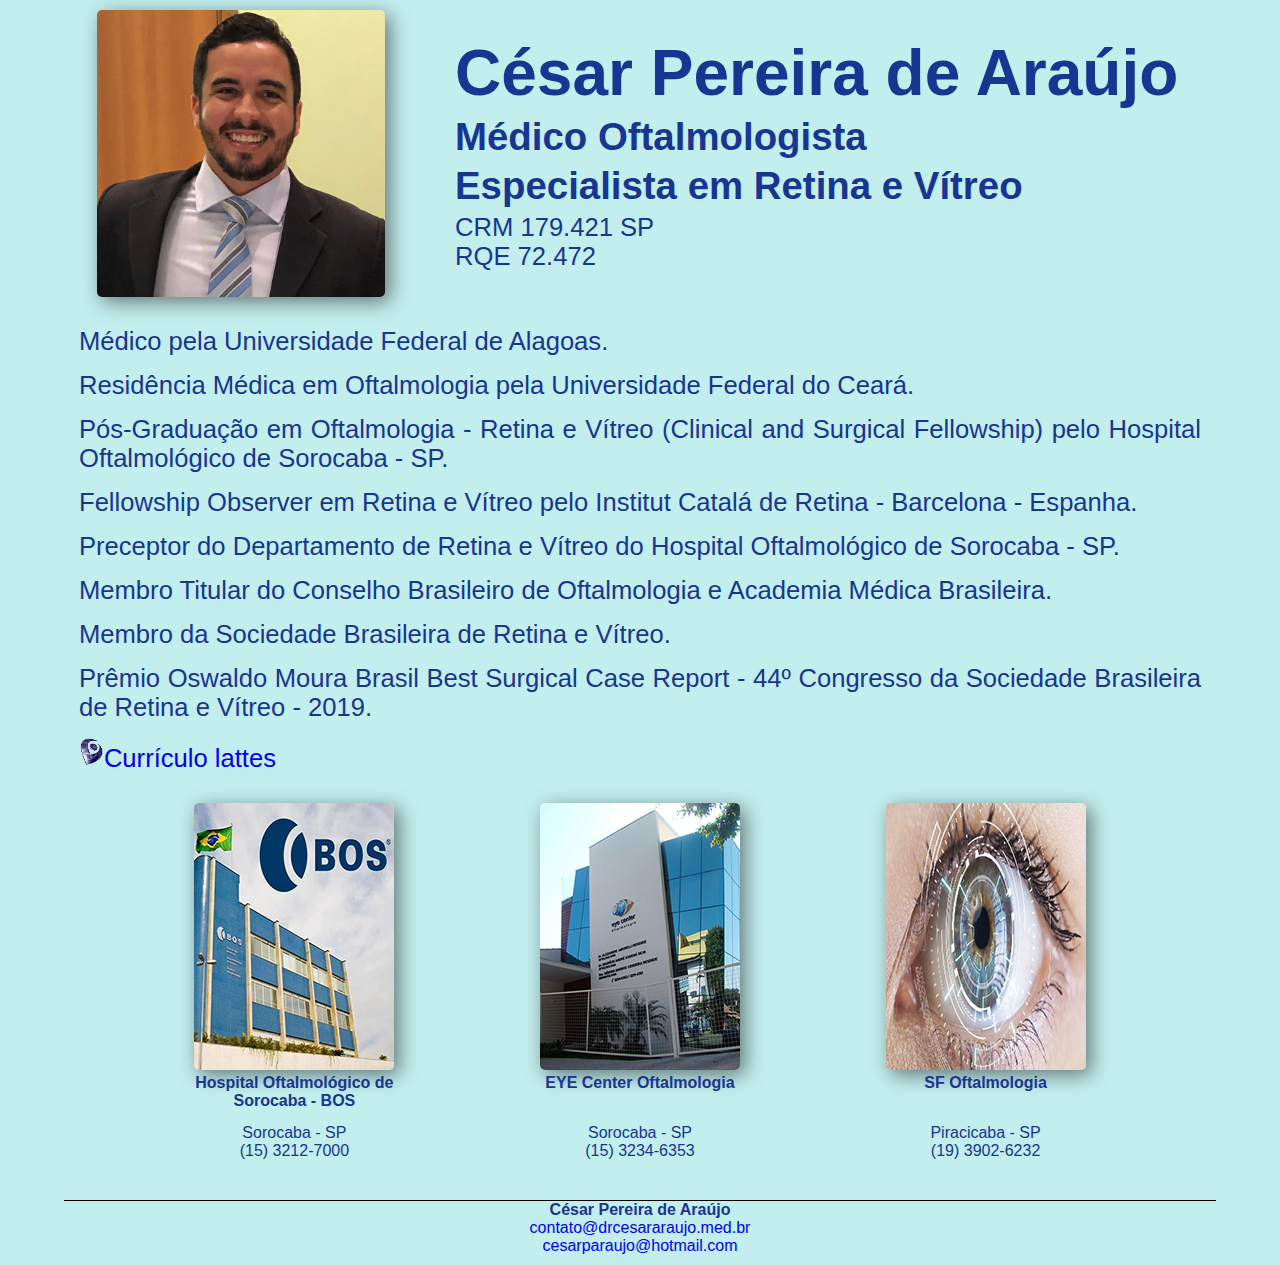
<file: index.html>
<!doctype html>
<html class='no-js' lang='pt-br'>

<head>
    <meta charset='utf-8'>
    <title>César Araújo | Retina e Vítreo</title> <!-- Titulo da pagina -->
    <meta name='author' content='Celso Pereira de Araujo'> <!-- Autor da pagina -->

    <meta name="google-site-verification" content="AuHUk9ru7FjULChKBq23elHNLEQyz4HVmhnx4b6P8Jc"/>
    <meta name="google-site-verification" content="Ot5UZltIh9ivSal0pCt8CUC_UHgxNVzFOAH2AViH1B4"/>

    <meta name='description' content='Um breve resumo profissional de Dr. César Pereira de Araújo, Oftalmologista especialista em Retina e Vítreo. Atuação em Sorocaba e Piracicaba.'> <!-- Descricao do conteudo da pagina -->
    <meta name='keywords' content='oftalmologia, retina, vitreo, medico, medicina, visao, sorocaba, são paulo'> <!-- keywords para sites de busca -->
    <meta name='viewport' content='width=device-width, initial-scale=1'>
    <meta name='theme-color' content='#ADD8E6'>

    <link rel="shortcut icon" type="image/x-icon" href="./image/favicon.ico">

    <link rel='stylesheet' href='css/main.css'>
</head>

<body>
    <header>
        <img class="cab-imagem" src="image/fotocesar.jpeg" alt="">
        <div class="cab-text">
            <h1>César Pereira de Araújo</h1>
            <h2>Médico Oftalmologista</h2>
            <h2>Especialista em Retina e Vítreo</h2>
            <p>CRM 179.421 SP<br>
                RQE 72.472
            </p>
        </div>
    </header>
    <section class="texto-curriculo">
        <ul>
            <li>Médico pela Universidade Federal de Alagoas.</li>
            <li>Residência Médica em Oftalmologia pela Universidade Federal do Ceará.</li>
            <li>Pós-Graduação em Oftalmologia - Retina e Vítreo (Clinical and Surgical Fellowship) pelo Hospital Oftalmológico de Sorocaba - SP.</li>
            <li>Fellowship Observer em Retina e Vítreo pelo Institut Catalá de Retina - Barcelona - Espanha.</li>
            <li>Preceptor do Departamento de Retina e Vítreo do Hospital Oftalmológico de Sorocaba - SP.</li>
            <li>Membro Titular do Conselho Brasileiro de Oftalmologia e Academia Médica Brasileira.</li>
            <li>Membro da Sociedade Brasileira de Retina e Vítreo.</li>
            <li>Prêmio Oswaldo Moura Brasil Best Surgical Case Report - 44º Congresso da Sociedade Brasileira de Retina e Vítreo - 2019.</li>
            <li class="lattes"><a href="http://lattes.cnpq.br/1815185382812685" target="_black"><img src="image/lattes.png" alt="">Currículo lattes</a></li>
        </ul>
        
    </section>
    <section>
        <div class="local-trabalho">
            <figure class="cartao">
                <img src="./image/bos.jpg" alt="">
                <figcaption>
                    <h4>Hospital Oftalmológico de Sorocaba - BOS</h4>
                    <p>Sorocaba - SP</p>
                    <p>(15) 3212-7000</p>
                </figcaption>
                
            </figure>
            <figure class="cartao">
                <img src="./image/eye.jpg" alt="mergulhador com tubarão">
                <figcaption>
                    <h4>EYE Center Oftalmologia</h4>
                    <p>Sorocaba - SP</p>
                    <p>(15) 3234-6353</p>
                </figcaption>
            </figure>
            <figure class="cartao">
                <img src="./image/sf.jpg" alt="grupo de mergulhadores">
                <figcaption>
                    <h4>SF Oftalmologia</h4>
                    <p>Piracicaba - SP</p>
                    <p>(19) 3902-6232</p>
                </figcaption>
            </figure>
        </div>
    </section>
    <section></section>
    <footer>
        <p>César Pereira de Araújo</p>
        <a href="mailto:contato@drcesararaujo.med.br">contato@drcesararaujo.med.br</a><br>
        <a href="mailto:cesarparaujo@hotmail.com">cesarparaujo@hotmail.com</a>
    </footer>

</body>
</html>
</file>
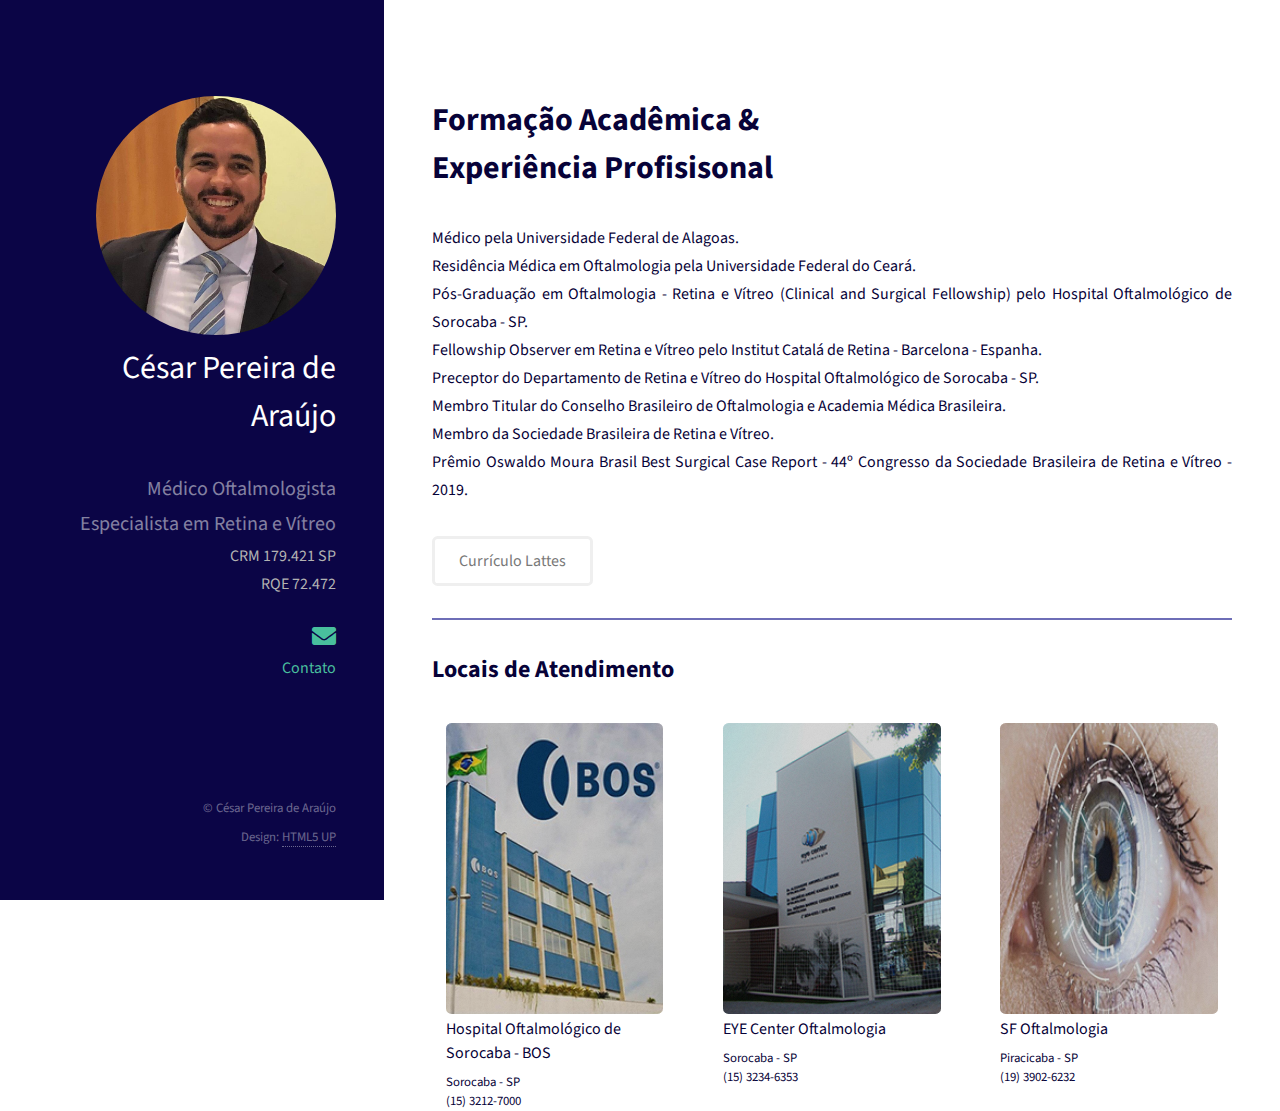
<file: html5up-strata/index.html>
<!DOCTYPE HTML>
<!--
	Strata by HTML5 UP
	html5up.net | @ajlkn
	Free for personal and commercial use under the CCA 3.0 license (html5up.net/license)
-->
<html>
	<head>
		<meta charset='utf-8'>
		<title>César Araújo | Retina e Vítreo</title> <!-- Titulo da pagina -->
		<meta name='author' content='Celso Pereira de Araujo'> <!-- Autor da pagina -->
	
		<meta name="google-site-verification" content="AuHUk9ru7FjULChKBq23elHNLEQyz4HVmhnx4b6P8Jc"/>
		<meta name="google-site-verification" content="Ot5UZltIh9ivSal0pCt8CUC_UHgxNVzFOAH2AViH1B4"/>
	
		<meta name='description' content='Um breve resumo profissional de Dr. César Pereira de Araújo, Oftalmologista especialista em Retina e Vítreo. Atuação em Sorocaba e Piracicaba.'> <!-- Descricao do conteudo da pagina -->
		<meta name='keywords' content='oftalmologia, retina, vitreo, medico, medicina, visao, sorocaba, são paulo'> <!-- keywords para sites de busca -->
		<meta name="viewport" content="width=device-width, initial-scale=1, user-scalable=no" />
		<meta name='theme-color' content='#ADD8E6'>
	
		<link rel="shortcut icon" type="image/x-icon" href="./image/favicon.ico">
	
		<link rel="stylesheet" href="assets/css/main.css" />
	</head>
	<body class="is-preload">

		<!-- Header -->
			<header id="header">
				<div class="inner">
					<a class="image avatar work-item"><img src="images/fotocesar.jpeg" alt="" /></a>
					<h2>César Pereira de Araújo</h2>
					<h1>Médico Oftalmologista</h1>
					<h1>Especialista em Retina e Vítreo</h1>
					<p>CRM 179.421 SP<br>
						RQE 72.472
					</p>
					<ul class="icons">
							<li><a href="mailto:contato@drcesararaujo.med.br" class="icon solid fa-envelope"><span class="label"><br>Contato</span></a></li>
						</ul>
				</br>
			</header>

		<!-- Main -->
			<div id="main">
				<!-- One -->
					<section id="one">
						<header class="major">
								<h2>Formação Acadêmica &</br>
								Experiência Profisisonal</h2>
						</header>
						<p>Médico pela Universidade Federal de Alagoas.</br>
								Residência Médica em Oftalmologia pela Universidade Federal do Ceará.</br>
								 Pós-Graduação em Oftalmologia - Retina e Vítreo (Clinical and Surgical Fellowship) pelo Hospital Oftalmológico de Sorocaba - SP.</br>
								 Fellowship Observer em Retina e Vítreo pelo Institut Catalá de Retina - Barcelona - Espanha.</br>
								 Preceptor do Departamento de Retina e Vítreo do Hospital Oftalmológico de Sorocaba - SP.</br>
								 Membro Titular do Conselho Brasileiro de Oftalmologia e Academia Médica Brasileira.</br>
								 Membro da Sociedade Brasileira de Retina e Vítreo.</br>
								 Prêmio Oswaldo Moura Brasil Best Surgical Case Report - 44º Congresso da Sociedade Brasileira de Retina e Vítreo - 2019.</p>
						<ul class="actions">
							<li><a href="http://lattes.cnpq.br/1815185382812685" target="_blank" class="button">Currículo Lattes</a></li>
						</ul>
					</section>

				<!-- Two -->
					<section id="two">
						<h2>Locais de Atendimento</h2>
						<div class="row">
							<article class="col-3 col-12-xsmall work-item">
								<a href="images/bos.jpg" class="image fit thumb"><img src="images/bos.jpg" alt="" /></a>
								<h3>Hospital Oftalmológico de Sorocaba - BOS</h3>
								<p>Sorocaba - SP</p>
                    			<p>(15) 3212-7000</p>
							</article>
							<article class="col-3 col-12-xsmall work-item">
								<a href="images/eye.jpg" class="image fit thumb"><img src="images/eye.jpg" alt="" /></a>
								<h3>EYE Center Oftalmologia</h3>
								<p>Sorocaba - SP</p>
								<p>(15) 3234-6353</p>
							</article>
							<article class="col-3 col-12-xsmall work-item">
								<a href="images/sf.jpg" class="image fit thumb"><img src="images/sf.jpg" alt="" /></a>
								<h3>SF Oftalmologia</h3>
								<p>Piracicaba - SP</p>
								<p>(19) 3902-6232</p>
							</article>
							
						</div>
					</section>


				
		<!-- Footer -->
			<footer id="footer">
				<div class="inner">
					<!-- <ul class="icons">
						<li><a href="mailto:contato@drcesararaujo.med.br" class="icon solid fa-envelope"><span class="label">Email</span></a></li>
					</ul> -->
					<ul class="copyright">
						<li>&copy; César Pereira de Araújo</li><li>Design: <a href="http://html5up.net">HTML5 UP</a></li>
					</ul>
				</div>
			</footer>

		<!-- Scripts -->
			<script src="assets/js/jquery.min.js"></script>
			<script src="assets/js/jquery.poptrox.min.js"></script>
			<script src="assets/js/browser.min.js"></script>
			<script src="assets/js/breakpoints.min.js"></script>
			<script src="assets/js/util.js"></script>
			<script src="assets/js/main.js"></script>

	</body>
</html>
</file>
<file: css/main.css>
@charset "utf-8";

*{
    margin: 0px;
    padding: 0px;
}

body{
    background-color: rgba(179, 233, 233, 0.788);
    color: rgb(23, 53, 145);
    width: 90%;
    padding: 10px;
    font-family: 'Segoe UI', Tahoma, Geneva, Verdana, sans-serif;
    margin: auto
}

header{
    align-content: center;
    display: flex;
    width: auto;
    margin: auto;
    flex-wrap: wrap;
}

h1{
    font-size: 5vw;
    margin: 5px;
}

h2{
    font-size: 3vw;
    margin: 5px;
}

h3{
    font-size: 2.6vw;
    margin: 5px;
}

header p{
    font-size: 2vw;
    margin: 5px;
}


ul li{
    text-align: justify;
    font-size: 2vw;
    margin: 15px;
    list-style: none;
}


footer{
    margin-top: 30px;
    border-top: 1px black solid;
    text-align: center; 
}

footer p{
    font-weight: 700;
}

.cab-text{
    margin: auto;
    width: auto;
    min-width: 200px;
}

.cab-imagem{
    margin: auto;
    min-width: 150px;
    max-width: 300px;
    max-width: 25%;
    border-radius: 5px;
    box-shadow: 5px 5px 20px rgba(0, 0, 0, 0.5);
}

.texto-curriculo{
    margin: 30px auto;
}


.local-trabalho{
    width: 90%;
    margin: auto;
    display: flex;
    flex-wrap: wrap;
}

.cartao{
    margin: auto;
    margin-bottom: 10px;
    text-align: center;
    width: 300px;
    max-width: 200px;
}

.cartao h4{
    width: 200px;
    height: 50px;
    margin: auto;
}

.cartao img{
    height: 100%;
    border-radius: 5px;
    box-shadow: 5px 5px 20px rgba(0, 0, 0, 0.5);
}

.lattes img{
    height: 30px;
}

a:link{
    text-decoration: none;
}
a:visited{
    color: unset;
}
a:hover{
    text-decoration: underline;
}




@media screen and (max-width: 800px) {
    .cab-imagem{
        min-width: 200px;
    }

    h1{
        font-size: 2rem;
     
    }
    
    h2{
        font-size: 1.4rem;
     
    }
    
    h3{
        font-size: 1.4rem;
     
    }
    
    header p{
        font-size: 1rem;
     
    }
    
    
    ul li{
        font-size: 1rem;
    }

    .cartao img{
        height: 60vh;
    }
}


@media screen and (max-width: 400px) {
    .cab-imagem{
        min-width: 170px;
    }

    h1{
        font-size: 1.5rem;
     
    }
    
    h2{
        font-size: 1.1rem;
     
    }
    
    h3{
        font-size: 1.1rem;
     
    }
    
    header p{
        font-size: 0.8rem;
     
    }
    
    
    ul li{
        font-size: 0.8rem;
    }

    .cartao img{
        height: 40vh;
    }
}
</file>
<file: html5up-strata/assets/css/main.css>
@import url("fontawesome-all.min.css");
@import url("https://fonts.googleapis.com/css?family=Source+Sans+Pro:400,400italic");

/*
	Strata by HTML5 UP
	html5up.net | @ajlkn
	Free for personal and commercial use under the CCA 3.0 license (html5up.net/license)
*/

html, body, div, span, applet, object,
iframe, h1, h2, h3, h4, h5, h6, p, blockquote,
pre, a, abbr, acronym, address, big, cite,
code, del, dfn, em, img, ins, kbd, q, s, samp,
small, strike, strong, sub, sup, tt, var, b,
u, i, center, dl, dt, dd, ol, ul, li, fieldset,
form, label, legend, table, caption, tbody,
tfoot, thead, tr, th, td, article, aside,
canvas, details, embed, figure, figcaption,
footer, header, hgroup, menu, nav, output, ruby,
section, summary, time, mark, audio, video {
	margin: 0;
	padding: 0;
	border: 0;
	font-size: 100%;
	font: inherit;
	vertical-align: baseline;}

article, aside, details, figcaption, figure,
footer, header, hgroup, menu, nav, section {
	display: block;}

body {
	line-height: 1;
}

ol, ul {
	list-style: none;
}

blockquote, q {
	quotes: none;
}

	blockquote:before, blockquote:after, q:before, q:after {
		content: '';
		content: none;
	}

table {
	border-collapse: collapse;
	border-spacing: 0;
}

body {
	-webkit-text-size-adjust: none;
}

mark {
	background-color: transparent;
	color: inherit;
}

input::-moz-focus-inner {
	border: 0;
	padding: 0;
}

input, select, textarea {
	-moz-appearance: none;
	-webkit-appearance: none;
	-ms-appearance: none;
	appearance: none;
}

/* Basic */

	html {
		box-sizing: border-box;
	}

	*, *:before, *:after {
		box-sizing: inherit;
	}

	body {
		background: #fff;
	}

		body.is-preload *, body.is-preload *:before, body.is-preload *:after {
			-moz-animation: none !important;
			-webkit-animation: none !important;
			-ms-animation: none !important;
			animation: none !important;
			-moz-transition: none !important;
			-webkit-transition: none !important;
			-ms-transition: none !important;
			transition: none !important;
		}

	body, input, select, textarea {
		color: #a2a2a2;
		font-family: "Source Sans Pro", Helvetica, sans-serif;
		font-size: 16pt;
		font-weight: 400;
		line-height: 1.75em;
	}

	a {
		-moz-transition: color 0.2s ease-in-out, border-color 0.2s ease-in-out;
		-webkit-transition: color 0.2s ease-in-out, border-color 0.2s ease-in-out;
		-ms-transition: color 0.2s ease-in-out, border-color 0.2s ease-in-out;
		transition: color 0.2s ease-in-out, border-color 0.2s ease-in-out;
		border-bottom: dotted 1px;
		color: #49bf9d;
		text-decoration: none;
	}

		a:hover {
			border-bottom-color: transparent;
			color: #49bf9d !important;
			text-decoration: none;
		}

	strong, b {
		color: #787878;
		font-weight: 400;
	}

	em, i {
		font-style: italic;
	}

	p {
		margin: 0 0 2em 0;
	}


	

	h1, h2, h3, h4, h5, h6 {
		color: #070238;
		font-weight: 400;
		line-height: 1em;
		margin: 0 0 1em 0;
	}


		h1 a, h2 a, h3 a, h4 a, h5 a, h6 a {
			color: inherit;
			text-decoration: none;
		}

	h1 {
		font-size: 2em;
		line-height: 1.5em;
	}

	h2 {
		font-size: 1.5em;
		line-height: 1.5em;
	}

	h3 {
		font-size: 1.25em;
		line-height: 1.5em;
	}

	h4 {
		font-size: 1.1em;
		line-height: 1.5em;
	}

	h5 {
		font-size: 0.9em;
		line-height: 1.5em;
	}

	h6 {
		font-size: 0.7em;
		line-height: 1.5em;
	}

	sub {
		font-size: 0.8em;
		position: relative;
		top: 0.5em;
	}

	sup {
		font-size: 0.8em;
		position: relative;
		top: -0.5em;
	}

	hr {
		border: 0;
		border-bottom: solid 2px #efefef;
		margin: 2em 0;
	}

		hr.major {
			margin: 3em 0;
		}

	blockquote {
		border-left: solid 6px #efefef;
		font-style: italic;
		margin: 0 0 2em 0;
		padding: 0.5em 0 0.5em 1.5em;
	}

	code {
		background: #f7f7f7;
		border-radius: 0.35em;
		border: solid 2px #efefef;
		font-family: "Courier New", monospace;
		font-size: 0.9em;
		margin: 0 0.25em;
		padding: 0.25em 0.65em;
	}

	pre {
		-webkit-overflow-scrolling: touch;
		font-family: "Courier New", monospace;
		font-size: 0.9em;
		margin: 0 0 2em 0;
	}

		pre code {
			display: block;
			line-height: 1.75em;
			padding: 1em 1.5em;
			overflow-x: auto;
		}

	.align-left {
		text-align: left;
	}

	.align-center {
		text-align: center;
	}

	.align-right {
		text-align: right;
	}

/* Container */

	.container {
		margin: 0 auto;
		max-width: calc(100% - 4em);
		width: 100%;
	}

		.container.xsmall {
			width: 25%;
		}

		.container.small {
			width: 50%;
		}

		.container.medium {
			width: 75%;
		}

		.container.large {
			width: 125%;
		}

		.container.xlarge {
			width: 150%;
		}

		.container.max {
			width: 100%;
		}

		@media screen and (max-width: 980px) {

			.container {
				width: 100% !important;
				max-width: 100% !important;
			}

		}

		@media screen and (max-width: 480px) {

			.container {
				max-width: calc(100% - 3em);
			}

		}

/* Row */

	.row {
		display: flex;
		flex-wrap: wrap;
		box-sizing: border-box;
		align-items: stretch;
	}

		.row > * {
			box-sizing: border-box;
		}

		.row.gtr-uniform > * > :last-child {
			margin-bottom: 0;
		}

		.row.aln-left {
			justify-content: flex-start;
		}

		.row.aln-center {
			justify-content: center;
		}

		.row.aln-right {
			justify-content: flex-end;
		}

		.row.aln-top {
			align-items: flex-start;
		}

		.row.aln-middle {
			align-items: center;
		}

		.row.aln-bottom {
			align-items: flex-end;
		}

		.row > .imp {
			order: -1;
		}

		.row > .col-1 {
			width: 8.33333%;
		}

		.row > .off-1 {
			margin-left: 8.33333%;
		}

		.row > .col-2 {
			width: 16.66667%;
		}

		.row > .off-2 {
			margin-left: 16.66667%;
		}

		.row > .col-3 {
			width: 30%;
			height: 300px;
			margin: auto;		
		}

		.row > .off-3 {
			margin-left: 25%;
		}

		.row > .col-4 {
			width: 33.33333%;
		}

		.row > .off-4 {
			margin-left: 33.33333%;
		}

		.row > .col-5 {
			width: 41.66667%;
		}

		.row > .off-5 {
			margin-left: 41.66667%;
		}

		.row > .col-6 {
			width: 50%;
		}

		.row > .off-6 {
			margin-left: 50%;
		}

		.row > .col-7 {
			width: 58.33333%;
		}

		.row > .off-7 {
			margin-left: 58.33333%;
		}

		.row > .col-8 {
			width: 66.66667%;
		}

		.row > .off-8 {
			margin-left: 66.66667%;
		}

		.row > .col-9 {
			width: 75%;
		}

		.row > .off-9 {
			margin-left: 75%;
		}

		.row > .col-10 {
			width: 83.33333%;
		}

		.row > .off-10 {
			margin-left: 83.33333%;
		}

		.row > .col-11 {
			width: 91.66667%;
		}

		.row > .off-11 {
			margin-left: 91.66667%;
		}

		.row > .col-12 {
			width: 100%;
		}

		.row > .off-12 {
			margin-left: 100%;
		}

		.row.gtr-0 {
			margin-top: 0;
			margin-left: 0em;
		}

			.row.gtr-0 > * {
				padding: 0 0 0 0em;
			}

			.row.gtr-0.gtr-uniform {
				margin-top: 0em;
			}

				.row.gtr-0.gtr-uniform > * {
					padding-top: 0em;
				}

		.row.gtr-25 {
			margin-top: 0;
			margin-left: -0.625em;
		}

			.row.gtr-25 > * {
				padding: 0 0 0 0.625em;
			}

			.row.gtr-25.gtr-uniform {
				margin-top: -0.625em;
			}

				.row.gtr-25.gtr-uniform > * {
					padding-top: 0.625em;
				}

		.row.gtr-50 {
			margin-top: 0;
			margin-left: -1.25em;
		}

			.row.gtr-50 > * {
				padding: 0 0 0 1.25em;
			}

			.row.gtr-50.gtr-uniform {
				margin-top: -1.25em;
			}

				.row.gtr-50.gtr-uniform > * {
					padding-top: 1.25em;
				}

		.row {
			margin-top: 0;
			margin-left: -2.5em;
		}

			.row > * {
				padding: 0 0 0 2.5em;
			}

			.row.gtr-uniform {
				margin-top: -2.5em;
			}

				.row.gtr-uniform > * {
					padding-top: 2.5em;
				}

		.row.gtr-150 {
			margin-top: 0;
			margin-left: -3.75em;
		}

			.row.gtr-150 > * {
				padding: 0 0 0 3.75em;
			}

			.row.gtr-150.gtr-uniform {
				margin-top: -3.75em;
			}

				.row.gtr-150.gtr-uniform > * {
					padding-top: 3.75em;
				}

		.row.gtr-200 {
			margin-top: 0;
			margin-left: -5em;
		}

			.row.gtr-200 > * {
				padding: 0 0 0 5em;
			}

			.row.gtr-200.gtr-uniform {
				margin-top: -5em;
			}

				.row.gtr-200.gtr-uniform > * {
					padding-top: 5em;
				}

		@media screen and (max-width: 1800px) {

			.row {
				display: flex;
				flex-wrap: wrap;
				box-sizing: border-box;
				align-items: stretch;
			}

				.row > * {
					box-sizing: border-box;
				}

				.row.gtr-uniform > * > :last-child {
					margin-bottom: 0;
				}

				.row.aln-left {
					justify-content: flex-start;
				}

				.row.aln-center {
					justify-content: center;
				}

				.row.aln-right {
					justify-content: flex-end;
				}

				.row.aln-top {
					align-items: flex-start;
				}

				.row.aln-middle {
					align-items: center;
				}

				.row.aln-bottom {
					align-items: flex-end;
				}

				.row > .imp-xlarge {
					order: -1;
				}

				.row > .col-1-xlarge {
					width: 8.33333%;
				}

				.row > .off-1-xlarge {
					margin-left: 8.33333%;
				}

				.row > .col-2-xlarge {
					width: 16.66667%;
				}

				.row > .off-2-xlarge {
					margin-left: 16.66667%;
				}

				.row > .col-3-xlarge {
					width: 25%;
				}

				.row > .off-3-xlarge {
					margin-left: 25%;
				}

				.row > .col-4-xlarge {
					width: 33.33333%;
				}

				.row > .off-4-xlarge {
					margin-left: 33.33333%;
				}

				.row > .col-5-xlarge {
					width: 41.66667%;
				}

				.row > .off-5-xlarge {
					margin-left: 41.66667%;
				}

				.row > .col-6-xlarge {
					width: 50%;
				}

				.row > .off-6-xlarge {
					margin-left: 50%;
				}

				.row > .col-7-xlarge {
					width: 58.33333%;
				}

				.row > .off-7-xlarge {
					margin-left: 58.33333%;
				}

				.row > .col-8-xlarge {
					width: 66.66667%;
				}

				.row > .off-8-xlarge {
					margin-left: 66.66667%;
				}

				.row > .col-9-xlarge {
					width: 75%;
				}

				.row > .off-9-xlarge {
					margin-left: 75%;
				}

				.row > .col-10-xlarge {
					width: 83.33333%;
				}

				.row > .off-10-xlarge {
					margin-left: 83.33333%;
				}

				.row > .col-11-xlarge {
					width: 91.66667%;
				}

				.row > .off-11-xlarge {
					margin-left: 91.66667%;
				}

				.row > .col-12-xlarge {
					width: 100%;
				}

				.row > .off-12-xlarge {
					margin-left: 100%;
				}

				.row.gtr-0 {
					margin-top: 0;
					margin-left: 0em;
				}

					.row.gtr-0 > * {
						padding: 0 0 0 0em;
					}

					.row.gtr-0.gtr-uniform {
						margin-top: 0em;
					}

						.row.gtr-0.gtr-uniform > * {
							padding-top: 0em;
						}

				.row.gtr-25 {
					margin-top: 0;
					margin-left: -0.625em;
				}

					.row.gtr-25 > * {
						padding: 0 0 0 0.625em;
					}

					.row.gtr-25.gtr-uniform {
						margin-top: -0.625em;
					}

						.row.gtr-25.gtr-uniform > * {
							padding-top: 0.625em;
						}

				.row.gtr-50 {
					margin-top: 0;
					margin-left: -1.25em;
				}

					.row.gtr-50 > * {
						padding: 0 0 0 1.25em;
					}

					.row.gtr-50.gtr-uniform {
						margin-top: -1.25em;
					}

						.row.gtr-50.gtr-uniform > * {
							padding-top: 1.25em;
						}

				.row {
					margin-top: 0;
					margin-left: -2.5em;
				}

					.row > * {
						padding: 0 0 0 2.5em;
					}

					.row.gtr-uniform {
						margin-top: -2.5em;
					}

						.row.gtr-uniform > * {
							padding-top: 2.5em;
						}

				.row.gtr-150 {
					margin-top: 0;
					margin-left: -3.75em;
				}

					.row.gtr-150 > * {
						padding: 0 0 0 3.75em;
					}

					.row.gtr-150.gtr-uniform {
						margin-top: -3.75em;
					}

						.row.gtr-150.gtr-uniform > * {
							padding-top: 3.75em;
						}

				.row.gtr-200 {
					margin-top: 0;
					margin-left: -5em;
				}

					.row.gtr-200 > * {
						padding: 0 0 0 5em;
					}

					.row.gtr-200.gtr-uniform {
						margin-top: -5em;
					}

						.row.gtr-200.gtr-uniform > * {
							padding-top: 5em;
						}

		}

		@media screen and (max-width: 1280px) {

			.row {
				display: flex;
				flex-wrap: wrap;
				box-sizing: border-box;
				align-items: stretch;
			}

				.row > * {
					box-sizing: border-box;
				}

				.row.gtr-uniform > * > :last-child {
					margin-bottom: 0;
				}

				.row.aln-left {
					justify-content: flex-start;
				}

				.row.aln-center {
					justify-content: center;
				}

				.row.aln-right {
					justify-content: flex-end;
				}

				.row.aln-top {
					align-items: flex-start;
				}

				.row.aln-middle {
					align-items: center;
				}

				.row.aln-bottom {
					align-items: flex-end;
				}

				.row > .imp-large {
					order: -1;
				}

				.row > .col-1-large {
					width: 8.33333%;
				}

				.row > .off-1-large {
					margin-left: 8.33333%;
				}

				.row > .col-2-large {
					width: 16.66667%;
				}

				.row > .off-2-large {
					margin-left: 16.66667%;
				}

				.row > .col-3-large {
					width: 25%;
				}

				.row > .off-3-large {
					margin-left: 25%;
				}

				.row > .col-4-large {
					width: 33.33333%;
				}

				.row > .off-4-large {
					margin-left: 33.33333%;
				}

				.row > .col-5-large {
					width: 41.66667%;
				}

				.row > .off-5-large {
					margin-left: 41.66667%;
				}

				.row > .col-6-large {
					width: 50%;
				}

				.row > .off-6-large {
					margin-left: 50%;
				}

				.row > .col-7-large {
					width: 58.33333%;
				}

				.row > .off-7-large {
					margin-left: 58.33333%;
				}

				.row > .col-8-large {
					width: 66.66667%;
				}

				.row > .off-8-large {
					margin-left: 66.66667%;
				}

				.row > .col-9-large {
					width: 75%;
				}

				.row > .off-9-large {
					margin-left: 75%;
				}

				.row > .col-10-large {
					width: 83.33333%;
				}

				.row > .off-10-large {
					margin-left: 83.33333%;
				}

				.row > .col-11-large {
					width: 91.66667%;
				}

				.row > .off-11-large {
					margin-left: 91.66667%;
				}

				.row > .col-12-large {
					width: 100%;
				}

				.row > .off-12-large {
					margin-left: 100%;
				}

				.row.gtr-0 {
					margin-top: 0;
					margin-left: 0em;
				}

					.row.gtr-0 > * {
						padding: 0 0 0 0em;
					}

					.row.gtr-0.gtr-uniform {
						margin-top: 0em;
					}

						.row.gtr-0.gtr-uniform > * {
							padding-top: 0em;
						}

				.row.gtr-25 {
					margin-top: 0;
					margin-left: -0.5em;
				}

					.row.gtr-25 > * {
						padding: 0 0 0 0.5em;
					}

					.row.gtr-25.gtr-uniform {
						margin-top: -0.5em;
					}

						.row.gtr-25.gtr-uniform > * {
							padding-top: 0.5em;
						}

				.row.gtr-50 {
					margin-top: 0;
					margin-left: -1em;
				}

					.row.gtr-50 > * {
						padding: 0 0 0 1em;
					}

					.row.gtr-50.gtr-uniform {
						margin-top: -1em;
					}

						.row.gtr-50.gtr-uniform > * {
							padding-top: 1em;
						}

				.row {
					margin-top: 0;
					margin-left: -2em;
				}

					.row > * {
						padding: 0 0 0 2em;
					}

					.row.gtr-uniform {
						margin-top: -2em;
					}

						.row.gtr-uniform > * {
							padding-top: 2em;
						}

				.row.gtr-150 {
					margin-top: 0;
					margin-left: -3em;
				}

					.row.gtr-150 > * {
						padding: 0 0 0 3em;
					}

					.row.gtr-150.gtr-uniform {
						margin-top: -3em;
					}

						.row.gtr-150.gtr-uniform > * {
							padding-top: 3em;
						}

				.row.gtr-200 {
					margin-top: 0;
					margin-left: -4em;
				}

					.row.gtr-200 > * {
						padding: 0 0 0 4em;
					}

					.row.gtr-200.gtr-uniform {
						margin-top: -4em;
					}

						.row.gtr-200.gtr-uniform > * {
							padding-top: 4em;
						}

		}

		@media screen and (max-width: 980px) {

			.row {
				display: flex;
				flex-wrap: wrap;
				box-sizing: border-box;
				align-items: stretch;
			}

				.row > * {
					box-sizing: border-box;
				}

				.row.gtr-uniform > * > :last-child {
					margin-bottom: 0;
				}

				.row.aln-left {
					justify-content: flex-start;
				}

				.row.aln-center {
					justify-content: center;
				}

				.row.aln-right {
					justify-content: flex-end;
				}

				.row.aln-top {
					align-items: flex-start;
				}

				.row.aln-middle {
					align-items: center;
				}

				.row.aln-bottom {
					align-items: flex-end;
				}

				.row > .imp-medium {
					order: -1;
				}

				.row > .col-1-medium {
					width: 8.33333%;
				}

				.row > .off-1-medium {
					margin-left: 8.33333%;
				}

				.row > .col-2-medium {
					width: 16.66667%;
				}

				.row > .off-2-medium {
					margin-left: 16.66667%;
				}

				.row > .col-3-medium {
					width: 25%;
				}

				.row > .off-3-medium {
					margin-left: 25%;
				}

				.row > .col-4-medium {
					width: 33.33333%;
				}

				.row > .off-4-medium {
					margin-left: 33.33333%;
				}

				.row > .col-5-medium {
					width: 41.66667%;
				}

				.row > .off-5-medium {
					margin-left: 41.66667%;
				}

				.row > .col-6-medium {
					width: 50%;
				}

				.row > .off-6-medium {
					margin-left: 50%;
				}

				.row > .col-7-medium {
					width: 58.33333%;
				}

				.row > .off-7-medium {
					margin-left: 58.33333%;
				}

				.row > .col-8-medium {
					width: 66.66667%;
				}

				.row > .off-8-medium {
					margin-left: 66.66667%;
				}

				.row > .col-9-medium {
					width: 75%;
				}

				.row > .off-9-medium {
					margin-left: 75%;
				}

				.row > .col-10-medium {
					width: 83.33333%;
				}

				.row > .off-10-medium {
					margin-left: 83.33333%;
				}

				.row > .col-11-medium {
					width: 91.66667%;
				}

				.row > .off-11-medium {
					margin-left: 91.66667%;
				}

				.row > .col-12-medium {
					width: 100%;
				}

				.row > .off-12-medium {
					margin-left: 100%;
				}

				.row.gtr-0 {
					margin-top: 0;
					margin-left: 0em;
				}

					.row.gtr-0 > * {
						padding: 0 0 0 0em;
					}

					.row.gtr-0.gtr-uniform {
						margin-top: 0em;
					}

						.row.gtr-0.gtr-uniform > * {
							padding-top: 0em;
						}

				.row.gtr-25 {
					margin-top: 0;
					margin-left: -0.5em;
				}

					.row.gtr-25 > * {
						padding: 0 0 0 0.5em;
					}

					.row.gtr-25.gtr-uniform {
						margin-top: -0.5em;
					}

						.row.gtr-25.gtr-uniform > * {
							padding-top: 0.5em;
						}

				.row.gtr-50 {
					margin-top: 0;
					margin-left: -1em;
				}

					.row.gtr-50 > * {
						padding: 0 0 0 1em;
					}

					.row.gtr-50.gtr-uniform {
						margin-top: -1em;
					}

						.row.gtr-50.gtr-uniform > * {
							padding-top: 1em;
						}

				.row {
					margin-top: 0;
					margin-left: -2em;
				}

					.row > * {
						padding: 0 0 0 2em;
					}

					.row.gtr-uniform {
						margin-top: -2em;
					}

						.row.gtr-uniform > * {
							padding-top: 2em;
						}

				.row.gtr-150 {
					margin-top: 0;
					margin-left: -3em;
				}

					.row.gtr-150 > * {
						padding: 0 0 0 3em;
					}

					.row.gtr-150.gtr-uniform {
						margin-top: -3em;
					}

						.row.gtr-150.gtr-uniform > * {
							padding-top: 3em;
						}

				.row.gtr-200 {
					margin-top: 0;
					margin-left: -4em;
				}

					.row.gtr-200 > * {
						padding: 0 0 0 4em;
					}

					.row.gtr-200.gtr-uniform {
						margin-top: -4em;
					}

						.row.gtr-200.gtr-uniform > * {
							padding-top: 4em;
						}

		}

		@media screen and (max-width: 736px) {

			.row {
				display: flex;
				flex-wrap: wrap;
				box-sizing: border-box;
				align-items: stretch;
			}

				.row > * {
					box-sizing: border-box;
				}

				.row.gtr-uniform > * > :last-child {
					margin-bottom: 0;
				}

				.row.aln-left {
					justify-content: flex-start;
				}

				.row.aln-center {
					justify-content: center;
				}

				.row.aln-right {
					justify-content: flex-end;
				}

				.row.aln-top {
					align-items: flex-start;
				}

				.row.aln-middle {
					align-items: center;
				}

				.row.aln-bottom {
					align-items: flex-end;
				}

				.row > .imp-small {
					order: -1;
				}

				.row > .col-1-small {
					width: 8.33333%;
				}

				.row > .off-1-small {
					margin-left: 8.33333%;
				}

				.row > .col-2-small {
					width: 16.66667%;
				}

				.row > .off-2-small {
					margin-left: 16.66667%;
				}

				.row > .col-3-small {
					width: 25%;
				}

				.row > .off-3-small {
					margin-left: 25%;
				}

				.row > .col-4-small {
					width: 33.33333%;
				}

				.row > .off-4-small {
					margin-left: 33.33333%;
				}

				.row > .col-5-small {
					width: 41.66667%;
				}

				.row > .off-5-small {
					margin-left: 41.66667%;
				}

				.row > .col-6-small {
					width: 50%;
				}

				.row > .off-6-small {
					margin-left: 50%;
				}

				.row > .col-7-small {
					width: 58.33333%;
				}

				.row > .off-7-small {
					margin-left: 58.33333%;
				}

				.row > .col-8-small {
					width: 66.66667%;
				}

				.row > .off-8-small {
					margin-left: 66.66667%;
				}

				.row > .col-9-small {
					width: 75%;
				}

				.row > .off-9-small {
					margin-left: 75%;
				}

				.row > .col-10-small {
					width: 83.33333%;
				}

				.row > .off-10-small {
					margin-left: 83.33333%;
				}

				.row > .col-11-small {
					width: 91.66667%;
				}

				.row > .off-11-small {
					margin-left: 91.66667%;
				}

				.row > .col-12-small {
					width: 100%;
				}

				.row > .off-12-small {
					margin-left: 100%;
				}

				.row.gtr-0 {
					margin-top: 0;
					margin-left: 0em;
				}

					.row.gtr-0 > * {
						padding: 0 0 0 0em;
					}

					.row.gtr-0.gtr-uniform {
						margin-top: 0em;
					}

						.row.gtr-0.gtr-uniform > * {
							padding-top: 0em;
						}

				.row.gtr-25 {
					margin-top: 0;
					margin-left: -0.375em;
				}

					.row.gtr-25 > * {
						padding: 0 0 0 0.375em;
					}

					.row.gtr-25.gtr-uniform {
						margin-top: -0.375em;
					}

						.row.gtr-25.gtr-uniform > * {
							padding-top: 0.375em;
						}

				.row.gtr-50 {
					margin-top: 0;
					margin-left: -0.75em;
				}

					.row.gtr-50 > * {
						padding: 0 0 0 0.75em;
					}

					.row.gtr-50.gtr-uniform {
						margin-top: -0.75em;
					}

						.row.gtr-50.gtr-uniform > * {
							padding-top: 0.75em;
						}

				.row {
					margin-top: 0;
					margin-left: -1.5em;
				}

					.row > * {
						padding: 0 0 0 1.5em;
					}

					.row.gtr-uniform {
						margin-top: -1.5em;
					}

						.row.gtr-uniform > * {
							padding-top: 1.5em;
						}

				.row.gtr-150 {
					margin-top: 0;
					margin-left: -2.25em;
				}

					.row.gtr-150 > * {
						padding: 0 0 0 2.25em;
					}

					.row.gtr-150.gtr-uniform {
						margin-top: -2.25em;
					}

						.row.gtr-150.gtr-uniform > * {
							padding-top: 2.25em;
						}

				.row.gtr-200 {
					margin-top: 0;
					margin-left: -3em;
				}

					.row.gtr-200 > * {
						padding: 0 0 0 3em;
					}

					.row.gtr-200.gtr-uniform {
						margin-top: -3em;
					}

						.row.gtr-200.gtr-uniform > * {
							padding-top: 3em;
						}

		}

		@media screen and (max-width: 480px) {

			.row {
				display: flex;
				flex-wrap: wrap;
				box-sizing: border-box;
				align-items: stretch;
			}

				.row > * {
					box-sizing: border-box;
				}

				.row.gtr-uniform > * > :last-child {
					margin-bottom: 0;
				}

				.row.aln-left {
					justify-content: flex-start;
				}

				.row.aln-center {
					justify-content: center;
				}

				.row.aln-right {
					justify-content: flex-end;
				}

				.row.aln-top {
					align-items: flex-start;
				}

				.row.aln-middle {
					align-items: center;
				}

				.row.aln-bottom {
					align-items: flex-end;
				}

				.row > .imp-xsmall {
					order: -1;
				}

				.row > .col-1-xsmall {
					width: 8.33333%;
				}

				.row > .off-1-xsmall {
					margin-left: 8.33333%;
				}

				.row > .col-2-xsmall {
					width: 16.66667%;
				}

				.row > .off-2-xsmall {
					margin-left: 16.66667%;
				}

				.row > .col-3-xsmall {
					width: 25%;
				}

				.row > .off-3-xsmall {
					margin-left: 25%;
				}

				.row > .col-4-xsmall {
					width: 33.33333%;
				}

				.row > .off-4-xsmall {
					margin-left: 33.33333%;
				}

				.row > .col-5-xsmall {
					width: 41.66667%;
				}

				.row > .off-5-xsmall {
					margin-left: 41.66667%;
				}

				.row > .col-6-xsmall {
					width: 50%;
				}

				.row > .off-6-xsmall {
					margin-left: 50%;
				}

				.row > .col-7-xsmall {
					width: 58.33333%;
				}

				.row > .off-7-xsmall {
					margin-left: 58.33333%;
				}

				.row > .col-8-xsmall {
					width: 66.66667%;
				}

				.row > .off-8-xsmall {
					margin-left: 66.66667%;
				}

				.row > .col-9-xsmall {
					width: 75%;
				}

				.row > .off-9-xsmall {
					margin-left: 75%;
				}

				.row > .col-10-xsmall {
					width: 83.33333%;
				}

				.row > .off-10-xsmall {
					margin-left: 83.33333%;
				}

				.row > .col-11-xsmall {
					width: 91.66667%;
				}

				.row > .off-11-xsmall {
					margin-left: 91.66667%;
				}

				.row > .col-12-xsmall {
					margin: auto;
					width: 60%;
					height: auto;
				}

				.row > .off-12-xsmall {
					margin-left: 100%;
				}

				.row.gtr-0 {
					margin-top: 0;
					margin-left: 0em;
				}

					.row.gtr-0 > * {
						padding: 0 0 0 0em;
					}

					.row.gtr-0.gtr-uniform {
						margin-top: 0em;
					}

						.row.gtr-0.gtr-uniform > * {
							padding-top: 0em;
						}

				.row.gtr-25 {
					margin-top: 0;
					margin-left: -0.375em;
				}

					.row.gtr-25 > * {
						padding: 0 0 0 0.375em;
					}

					.row.gtr-25.gtr-uniform {
						margin-top: -0.375em;
					}

						.row.gtr-25.gtr-uniform > * {
							padding-top: 0.375em;
						}

				.row.gtr-50 {
					margin-top: 0;
					margin-left: -0.75em;
				}

					.row.gtr-50 > * {
						padding: 0 0 0 0.75em;
					}

					.row.gtr-50.gtr-uniform {
						margin-top: -0.75em;
					}

						.row.gtr-50.gtr-uniform > * {
							padding-top: 0.75em;
						}

				.row {
					margin-top: 0;
					margin-left: -1.5em;
				}

					.row > * {
						padding: 0 0 0 1.5em;
					}

					.row.gtr-uniform {
						margin-top: -1.5em;
					}

						.row.gtr-uniform > * {
							padding-top: 1.5em;
						}

				.row.gtr-150 {
					margin-top: 0;
					margin-left: -2.25em;
				}

					.row.gtr-150 > * {
						padding: 0 0 0 2.25em;
					}

					.row.gtr-150.gtr-uniform {
						margin-top: -2.25em;
					}

						.row.gtr-150.gtr-uniform > * {
							padding-top: 2.25em;
						}

				.row.gtr-200 {
					margin-top: 0;
					margin-left: -3em;
				}

					.row.gtr-200 > * {
						padding: 0 0 0 3em;
					}

					.row.gtr-200.gtr-uniform {
						margin-top: -3em;
					}

						.row.gtr-200.gtr-uniform > * {
							padding-top: 3em;
						}

		}

/* Section/Article */

	section.special, article.special {
		text-align: center;
	}

	header p {
		color: #b2b2b2;
		position: relative;
		margin: 0 0 1.5em 0;
	}

	header h2 + p {
		font-size: 1.25em;
		margin-top: -1em;
		line-height: 1.5em;
	}

	header h3 + p {
		font-size: 1.1em;
		margin-top: -0.8em;
		line-height: 1.5em;
	}

	header h4 + p,
	header h5 + p,
	header h6 + p {
		font-size: 0.9em;
		margin-top: -0.6em;
		line-height: 1.5em;
	}

	header.major h2 {
		font-size: 2em;
	}

/* Form */

	form {
		margin: 0 0 2em 0;
	}

	label {
		color: #787878;
		display: block;
		font-size: 0.9em;
		font-weight: 400;
		margin: 0 0 1em 0;
	}

	input[type="text"],
	input[type="password"],
	input[type="email"],
	select,
	textarea {
		-moz-appearance: none;
		-webkit-appearance: none;
		-ms-appearance: none;
		appearance: none;
		background: #f7f7f7;
		border-radius: 0.35em;
		border: solid 2px transparent;
		color: inherit;
		display: block;
		outline: 0;
		padding: 0 0.75em;
		text-decoration: none;
		width: 100%;
	}

		input[type="text"]:invalid,
		input[type="password"]:invalid,
		input[type="email"]:invalid,
		select:invalid,
		textarea:invalid {
			box-shadow: none;
		}

		input[type="text"]:focus,
		input[type="password"]:focus,
		input[type="email"]:focus,
		select:focus,
		textarea:focus {
			border-color: #49bf9d;
		}

	select {
		background-image: url("data:image/svg+xml;charset=utf8,%3Csvg xmlns='http://www.w3.org/2000/svg' width='40' height='40' preserveAspectRatio='none' viewBox='0 0 40 40'%3E%3Cpath d='M9.4,12.3l10.4,10.4l10.4-10.4c0.2-0.2,0.5-0.4,0.9-0.4c0.3,0,0.6,0.1,0.9,0.4l3.3,3.3c0.2,0.2,0.4,0.5,0.4,0.9 c0,0.4-0.1,0.6-0.4,0.9L20.7,31.9c-0.2,0.2-0.5,0.4-0.9,0.4c-0.3,0-0.6-0.1-0.9-0.4L4.3,17.3c-0.2-0.2-0.4-0.5-0.4-0.9 c0-0.4,0.1-0.6,0.4-0.9l3.3-3.3c0.2-0.2,0.5-0.4,0.9-0.4S9.1,12.1,9.4,12.3z' fill='%23dfdfdf' /%3E%3C/svg%3E");
		background-size: 1.25rem;
		background-repeat: no-repeat;
		background-position: calc(100% - 1rem) center;
		height: 2.75em;
		padding-right: 2.75em;
		text-overflow: ellipsis;
	}

		select option {
			color: #787878;
			background: #fff;
		}

		select:focus::-ms-value {
			background-color: transparent;
		}

		select::-ms-expand {
			display: none;
		}

	input[type="text"],
	input[type="password"],
	input[type="email"],
	select {
		height: 2.75em;
	}

	textarea {
		padding: 0.75em;
	}

	input[type="checkbox"],
	input[type="radio"] {
		-moz-appearance: none;
		-webkit-appearance: none;
		-ms-appearance: none;
		appearance: none;
		display: block;
		float: left;
		margin-right: -2em;
		opacity: 0;
		width: 1em;
		z-index: -1;
	}

		input[type="checkbox"] + label,
		input[type="radio"] + label {
			text-decoration: none;
			color: #a2a2a2;
			cursor: pointer;
			display: inline-block;
			font-size: 1em;
			font-weight: 400;
			padding-left: 2.4em;
			padding-right: 0.75em;
			position: relative;
		}

			input[type="checkbox"] + label:before,
			input[type="radio"] + label:before {
				-moz-osx-font-smoothing: grayscale;
				-webkit-font-smoothing: antialiased;
				display: inline-block;
				font-style: normal;
				font-variant: normal;
				text-rendering: auto;
				line-height: 1;
				text-transform: none !important;
				font-family: 'Font Awesome 5 Free';
				font-weight: 900;
			}

			input[type="checkbox"] + label:before,
			input[type="radio"] + label:before {
				background: #f7f7f7;
				border-radius: 0.35em;
				border: solid 2px transparent;
				content: '';
				display: inline-block;
				font-size: 0.8em;
				height: 2.0625em;
				left: 0;
				line-height: 1.85625em;
				position: absolute;
				text-align: center;
				top: 0;
				width: 2.0625em;
			}

		input[type="checkbox"]:checked + label:before,
		input[type="radio"]:checked + label:before {
			background: #787878;
			border-color: #787878;
			color: #fff;
			content: '\f00c';
		}

		input[type="checkbox"]:focus + label:before,
		input[type="radio"]:focus + label:before {
			border-color: #49bf9d;
		}

	input[type="checkbox"] + label:before {
		border-radius: 0.35em;
	}

	input[type="radio"] + label:before {
		border-radius: 100%;
	}

	::-webkit-input-placeholder {
		color: #b2b2b2 !important;
		opacity: 1.0;
	}

	:-moz-placeholder {
		color: #b2b2b2 !important;
		opacity: 1.0;
	}

	::-moz-placeholder {
		color: #b2b2b2 !important;
		opacity: 1.0;
	}

	:-ms-input-placeholder {
		color: #b2b2b2 !important;
		opacity: 1.0;
	}

/* Box */

	.box {
		border-radius: 0.35em;
		border: solid 2px #efefef;
		margin-bottom: 2em;
		padding: 1.5em;
	}

		.box > :last-child,
		.box > :last-child > :last-child,
		.box > :last-child > :last-child > :last-child {
			margin-bottom: 0;
		}

		.box.alt {
			border: 0;
			border-radius: 0;
			padding: 0;
		}

/* Icon */

	.icon {
		text-decoration: none;
		border-bottom: none;
		position: relative;
	}

		.icon:before {
			-moz-osx-font-smoothing: grayscale;
			-webkit-font-smoothing: antialiased;
			display: inline-block;
			font-style: normal;
			font-variant: normal;
			text-rendering: auto;
			line-height: 1;
			text-transform: none !important;
			font-family: 'Font Awesome 5 Free';
			font-weight: 400;
		}

		.icon > .label {
			/* display: none; */
		}

		.icon:before {
			line-height: inherit;
		}

		.icon.solid:before {
			font-weight: 900;
		}

		.icon.brands:before {
			font-family: 'Font Awesome 5 Brands';
		}

/* Image */

	.image {
		border-radius: 0.35em;
		border: 0;
		display: inline-block;
		position: relative;
	}

		.image:before {
			-moz-transition: opacity 0.2s ease-in-out;
			-webkit-transition: opacity 0.2s ease-in-out;
			-ms-transition: opacity 0.2s ease-in-out;
			transition: opacity 0.2s ease-in-out;
			background: url("images/overlay.png");
			border-radius: 0.35em;
			content: '';
			display: block;
			height: 100%;
			left: 0;
			opacity: 0.5;
			position: absolute;
			top: 0;
			width: 100%;
		}

		.image.thumb {
			text-align: center;
		}

			.image.thumb:after {
				-moz-transition: opacity 0.2s ease-in-out;
				-webkit-transition: opacity 0.2s ease-in-out;
				-ms-transition: opacity 0.2s ease-in-out;
				transition: opacity 0.2s ease-in-out;
				border-radius: 0.35em;
				border: solid 3px rgba(255, 255, 255, 0.5);
				color: #fff;
				content: 'View';
				display: inline-block;
				font-size: 0.8em;
				font-weight: 400;
				left: 50%;
				line-height: 2.25em;
				margin: -1.25em 0 0 -3em;
				opacity: 0;
				padding: 0 1.5em;
				position: absolute;
				text-align: center;
				text-decoration: none;
				top: 50%;
				white-space: nowrap;
			}

			.image.thumb:hover:after {
				opacity: 1.0;
			}

			.image.thumb:hover:before {
				background: url("images/overlay.png"), url("images/overlay.png");
				opacity: 1.0;
			}

		.image img {
			border-radius: 0.35em;
			display: block;
		}

		.image.left {
			float: left;
			margin: 0 1.5em 1em 0;
			top: 0.25em;
		}

		.image.right {
			float: right;
			margin: 0 0 1em 1.5em;
			top: 0.25em;
		}

		.image.left, .image.right {
			max-width: 40%;
		}

			.image.left img, .image.right img {
				width: 100%;
			}

		.image.fit {
			display: block;
			margin: 0 0 2em 0;
			width: 100%;
		}

			.image.fit img {
				width: 100%;
			}

		.image.avatar {
			border-radius: 100%;
		}

			.image.avatar:before {
				display: none;
			}

			.image.avatar img {
				border-radius: 100%;
				width: 100%;
			}

/* List */

	ol {
		list-style: decimal;
		margin: 0 0 2em 0;
		padding-left: 1.25em;
	}

		ol li {
			padding-left: 0.25em;
		}

	ul {
		list-style: disc;
		margin: 0 0 2em 0;
		padding-left: 1em;
	}

		ul li {
			padding-left: 0.5em;
		}

		ul.alt {
			list-style: none;
			padding-left: 0;
		}

			ul.alt li {
				border-top: solid 2px #efefef;
				padding: 0.5em 0;
			}

				ul.alt li:first-child {
					border-top: 0;
					padding-top: 0;
				}

	dl {
		margin: 0 0 2em 0;
	}

/* Icons */

	ul.icons {
		cursor: default;
		list-style: none;
		padding-left: 0;
	}

		ul.icons li {
			display: inline-block;
			padding: 0 1em 0 0;
		}

			ul.icons li:last-child {
				padding-right: 0;
			}

			ul.icons li .icon:before {
				font-size: 1.5em;
			}

/* Labeled Icons */

	ul.labeled-icons {
		list-style: none;
		padding: 0;
	}

		ul.labeled-icons li {
			line-height: 1.75em;
			margin: 1.5em 0 0 0;
			padding-left: 2.25em;
			position: relative;
		}

			ul.labeled-icons li:first-child {
				margin-top: 0;
			}

			ul.labeled-icons li a {
				color: inherit;
			}

			ul.labeled-icons li h3 {
				color: #b2b2b2;
				left: 0;
				position: absolute;
				text-align: center;
				top: 0;
				width: 1em;
			}

/* Actions */

	ul.actions {
		display: -moz-flex;
		display: -webkit-flex;
		display: -ms-flex;
		display: flex;
		cursor: default;
		list-style: none;
		margin-left: -1em;
		padding-left: 0;
	}

		ul.actions li {
			padding: 0 0 0 1em;
			vertical-align: middle;
		}

		ul.actions.special {
			-moz-justify-content: center;
			-webkit-justify-content: center;
			-ms-justify-content: center;
			justify-content: center;
			width: 100%;
			margin-left: 0;
		}

			ul.actions.special li:first-child {
				padding-left: 0;
			}

		ul.actions.stacked {
			-moz-flex-direction: column;
			-webkit-flex-direction: column;
			-ms-flex-direction: column;
			flex-direction: column;
			margin-left: 0;
		}

			ul.actions.stacked li {
				padding: 1.3em 0 0 0;
			}

				ul.actions.stacked li:first-child {
					padding-top: 0;
				}

		ul.actions.fit {
			width: calc(100% + 1em);
		}

			ul.actions.fit li {
				-moz-flex-grow: 1;
				-webkit-flex-grow: 1;
				-ms-flex-grow: 1;
				flex-grow: 1;
				-moz-flex-shrink: 1;
				-webkit-flex-shrink: 1;
				-ms-flex-shrink: 1;
				flex-shrink: 1;
				width: 100%;
			}

				ul.actions.fit li > * {
					width: 100%;
				}

			ul.actions.fit.stacked {
				width: 100%;
			}

		@media screen and (max-width: 480px) {

			ul.actions:not(.fixed) {
				-moz-flex-direction: column;
				-webkit-flex-direction: column;
				-ms-flex-direction: column;
				flex-direction: column;
				margin-left: 0;
				width: 100% !important;
			}

				ul.actions:not(.fixed) li {
					-moz-flex-grow: 1;
					-webkit-flex-grow: 1;
					-ms-flex-grow: 1;
					flex-grow: 1;
					-moz-flex-shrink: 1;
					-webkit-flex-shrink: 1;
					-ms-flex-shrink: 1;
					flex-shrink: 1;
					padding: 1em 0 0 0;
					text-align: center;
					width: 100%;
				}

					ul.actions:not(.fixed) li > * {
						width: 100%;
					}

					ul.actions:not(.fixed) li:first-child {
						padding-top: 0;
					}

					ul.actions:not(.fixed) li input[type="submit"],
					ul.actions:not(.fixed) li input[type="reset"],
					ul.actions:not(.fixed) li input[type="button"],
					ul.actions:not(.fixed) li button,
					ul.actions:not(.fixed) li .button {
						width: 100%;
					}

						ul.actions:not(.fixed) li input[type="submit"].icon:before,
						ul.actions:not(.fixed) li input[type="reset"].icon:before,
						ul.actions:not(.fixed) li input[type="button"].icon:before,
						ul.actions:not(.fixed) li button.icon:before,
						ul.actions:not(.fixed) li .button.icon:before {
							margin-left: -0.5em;
						}

		}

/* Table */

	.table-wrapper {
		-webkit-overflow-scrolling: touch;
		overflow-x: auto;
	}

	table {
		margin: 0 0 2em 0;
		width: 100%;
	}

		table tbody tr {
			border: solid 1px #efefef;
			border-left: 0;
			border-right: 0;
		}

			table tbody tr:nth-child(2n + 1) {
				background-color: #f7f7f7;
			}

		table td {
			padding: 0.75em 0.75em;
		}

		table th {
			color: #787878;
			font-size: 0.9em;
			font-weight: 400;
			padding: 0 0.75em 0.75em 0.75em;
			text-align: left;
		}

		table thead {
			border-bottom: solid 2px #efefef;
		}

		table tfoot {
			border-top: solid 2px #efefef;
		}

		table.alt {
			border-collapse: separate;
		}

			table.alt tbody tr td {
				border: solid 2px #efefef;
				border-left-width: 0;
				border-top-width: 0;
			}

				table.alt tbody tr td:first-child {
					border-left-width: 2px;
				}

			table.alt tbody tr:first-child td {
				border-top-width: 2px;
			}

			table.alt thead {
				border-bottom: 0;
			}

			table.alt tfoot {
				border-top: 0;
			}

/* Button */

	input[type="submit"],
	input[type="reset"],
	input[type="button"],
	.button {
		-moz-appearance: none;
		-webkit-appearance: none;
		-ms-appearance: none;
		appearance: none;
		-moz-transition: background-color 0.2s ease-in-out, color 0.2s ease-in-out, border-color 0.2s ease-in-out;
		-webkit-transition: background-color 0.2s ease-in-out, color 0.2s ease-in-out, border-color 0.2s ease-in-out;
		-ms-transition: background-color 0.2s ease-in-out, color 0.2s ease-in-out, border-color 0.2s ease-in-out;
		transition: background-color 0.2s ease-in-out, color 0.2s ease-in-out, border-color 0.2s ease-in-out;
		background-color: transparent;
		border-radius: 0.35em;
		border: solid 3px #efefef;
		color: #787878 !important;
		cursor: pointer;
		display: inline-block;
		font-weight: 400;
		height: 3.15em;
		height: calc(2.75em + 6px);
		line-height: 2.75em;
		min-width: 10em;
		padding: 0 1.5em;
		text-align: center;
		text-decoration: none;
		white-space: nowrap;
	}

		input[type="submit"]:hover,
		input[type="reset"]:hover,
		input[type="button"]:hover,
		.button:hover {
			border-color: #070238;
			color: #070238 !important;
		}

		input[type="submit"]:active,
		input[type="reset"]:active,
		input[type="button"]:active,
		.button:active {
			background-color: rgba(73, 191, 157, 0.1);
			border-color: #49bf9d;
			color: #49bf9d !important;
		}

		input[type="submit"].icon,
		input[type="reset"].icon,
		input[type="button"].icon,
		.button.icon {
			padding-left: 1.35em;
		}

			input[type="submit"].icon:before,
			input[type="reset"].icon:before,
			input[type="button"].icon:before,
			.button.icon:before {
				margin-right: 0.5em;
			}

		input[type="submit"].fit,
		input[type="reset"].fit,
		input[type="button"].fit,
		.button.fit {
			min-width: 0;
			width: 100%;
		}

		input[type="submit"].small,
		input[type="reset"].small,
		input[type="button"].small,
		.button.small {
			font-size: 0.8em;
		}

		input[type="submit"].large,
		input[type="reset"].large,
		input[type="button"].large,
		.button.large {
			font-size: 1.35em;
		}

		input[type="submit"].primary,
		input[type="reset"].primary,
		input[type="button"].primary,
		.button.primary {
			background-color: #49bf9d;
			border-color: #49bf9d;
			color: #ffffff !important;
		}

			input[type="submit"].primary:hover,
			input[type="reset"].primary:hover,
			input[type="button"].primary:hover,
			.button.primary:hover {
				background-color: #5cc6a7;
				border-color: #5cc6a7;
			}

			input[type="submit"].primary:active,
			input[type="reset"].primary:active,
			input[type="button"].primary:active,
			.button.primary:active {
				background-color: #3eb08f;
				border-color: #3eb08f;
			}

		input[type="submit"].disabled, input[type="submit"]:disabled,
		input[type="reset"].disabled,
		input[type="reset"]:disabled,
		input[type="button"].disabled,
		input[type="button"]:disabled,
		.button.disabled,
		.button:disabled {
			background-color: #e7e7e7 !important;
			border-color: #e7e7e7 !important;
			color: #b2b2b2 !important;
			cursor: default;
		}

/* Work Item */

	.work-item {
		margin: 0 0 2em 0;
	}

		.work-item .image {
			margin: 0.7em 0 0.2em 0;
		}

		.work-item h3 {
			font-size: 1em;
			margin: 0 0 0.5em 0;
		}

		.work-item p {
			font-size: 0.8em;
			line-height: 1.5em;
			margin: 0;
		}

/* Header */

	#header {
		display: -moz-flex;
		display: -webkit-flex;
		display: -ms-flex;
		display: flex;
		-moz-flex-direction: column;
		-webkit-flex-direction: column;
		-ms-flex-direction: column;
		flex-direction: column;
		-moz-align-items: -moz-flex-end;
		-webkit-align-items: -webkit-flex-end;
		-ms-align-items: -ms-flex-end;
		align-items: flex-end;
		-moz-justify-content: space-between;
		-webkit-justify-content: space-between;
		-ms-justify-content: space-between;
		justify-content: space-between;
		background-color: #0b0546;
		background-attachment: scroll,								scroll;
		/* background-image: url("images/overlay.png"), url("../../images/bg.jpg"); */
		background-position: top left,							top left;
		background-repeat: repeat,								no-repeat;
		background-size: auto,								150%;
		color: rgba(255, 255, 255, 0.5);
		height: 100%;
		left: 0;
		padding: 4em 4em;
		position: fixed;
		text-align: right;
		top: 0;
		width: 30%;
	}

		#header > * {
			-moz-flex-shrink: 0;
			-webkit-flex-shrink: 0;
			-ms-flex-shrink: 0;
			flex-shrink: 0;
			width: 100%;
		}

		#header > .inner {
			-moz-flex-grow: 1;
			-webkit-flex-grow: 1;
			-ms-flex-grow: 1;
			flex-grow: 1;
			margin: 0 0 0 0;
		}

		#header strong, #header b {
			color: #ffffff;
		}

		#header h2, #header h3, #header h4, #header h5, #header h6 {
			color: #ffffff;
			font-size: 2em;
		}

		#header h1 {
			color: rgba(255, 255, 255, 0.5);
			font-size: 1.35em;
			line-height: 1.75em;
			margin: 0;
		}

		#header .image.avatar {
			margin: 0 0 0 0;
			width: 15em;
		}

/* Footer */

	#footer .icons {
		margin: 1em 0 0 0;
	}

		#footer .icons a {
			color: rgba(255, 255, 255, 0.4);
		}

	#footer .copyright {
		color: rgba(255, 255, 255, 0.4);
		font-size: 0.8em;
		list-style: none;
		margin: 1em 0 0 0;
		padding: 0;
	}

		#footer .copyright li {
			border-left: solid 1px rgba(255, 255, 255, 0.25);
			display: inline-block;
			line-height: 1em;
			margin-left: 0.75em;
			padding-left: 0.75em;
		}

			#footer .copyright li:first-child {
				border-left: 0;
				margin-left: 0;
				padding-left: 0;
			}

			#footer .copyright li a {
				color: inherit;
			}

/* Main */

	#main {
		margin-left: 30%;
		max-width: 54em;
		padding: 4em 4em;
		width: calc(100% - 30%);
	}
		#main h2{
			font-weight: 700;
		}	

		#main p{
			color: #070238;
			text-align: justify;
		}	
	


		#main > section {
			border-top: solid 2px #00008091;
			margin: 2em 0 0 0;
			padding: 2em 0 0 0;
		}

			#main > section:first-child {
				border-top: 0;
				margin-top: 0;
				padding-top: 0;
			}

/* Poptrox */

	@-moz-keyframes spin {
		0% {
			-moz-transform: rotate(0deg);
			-webkit-transform: rotate(0deg);
			-ms-transform: rotate(0deg);
			transform: rotate(0deg);
		}

		100% {
			-moz-transform: rotate(360deg);
			-webkit-transform: rotate(360deg);
			-ms-transform: rotate(360deg);
			transform: rotate(360deg);
		}
	}

	@-webkit-keyframes spin {
		0% {
			-moz-transform: rotate(0deg);
			-webkit-transform: rotate(0deg);
			-ms-transform: rotate(0deg);
			transform: rotate(0deg);
		}

		100% {
			-moz-transform: rotate(360deg);
			-webkit-transform: rotate(360deg);
			-ms-transform: rotate(360deg);
			transform: rotate(360deg);
		}
	}

	@-ms-keyframes spin {
		0% {
			-moz-transform: rotate(0deg);
			-webkit-transform: rotate(0deg);
			-ms-transform: rotate(0deg);
			transform: rotate(0deg);
		}

		100% {
			-moz-transform: rotate(360deg);
			-webkit-transform: rotate(360deg);
			-ms-transform: rotate(360deg);
			transform: rotate(360deg);
		}
	}

	@keyframes spin {
		0% {
			-moz-transform: rotate(0deg);
			-webkit-transform: rotate(0deg);
			-ms-transform: rotate(0deg);
			transform: rotate(0deg);
		}

		100% {
			-moz-transform: rotate(360deg);
			-webkit-transform: rotate(360deg);
			-ms-transform: rotate(360deg);
			transform: rotate(360deg);
		}
	}

	.poptrox-popup {
		-moz-box-sizing: content-box;
		-webkit-box-sizing: content-box;
		-ms-box-sizing: content-box;
		box-sizing: content-box;
		-webkit-tap-highlight-color: rgba(255, 255, 255, 0);
		background: #ffffff00;
		border-radius: 0.35em;
		box-shadow: 0 0.1em 0.15em 0 rgba(0, 0, 0, 0.15);
		overflow: hidden;
		padding-bottom: 3em;
	}



		.poptrox-popup .loader {
			text-decoration: none;
			-moz-animation: spin 1s linear infinite;
			-webkit-animation: spin 1s linear infinite;
			-ms-animation: spin 1s linear infinite;
			animation: spin 1s linear infinite;
			font-size: 1.5em;
			height: 1em;
			left: 50%;
			line-height: 1em;
			margin: -0.5em 0 0 -0.5em;
			position: absolute;
			top: 50%;
			width: 1em;
		}


		.poptrox-popup .pic{
			background-color: #07023850;
		}

			.poptrox-popup .loader:before {
				-moz-osx-font-smoothing: grayscale;
				-webkit-font-smoothing: antialiased;
				display: inline-block;
				font-style: normal;
				font-variant: normal;
				text-rendering: auto;
				line-height: 1;
				text-transform: none !important;
				font-family: 'Font Awesome 5 Free';
				font-weight: 900;
			}

			.poptrox-popup .loader:before {
				content: '\f1ce';
			}

		.poptrox-popup .caption {
			color: #1f1815;
			background: #fff;
			bottom: 0;
			cursor: default;
			font-size: 0.9em;
			height: 3em;
			left: 0;
			line-height: 2.8em;
			position: absolute;
			text-align: center;
			width: 100%;
			z-index: 1;
		}

		.poptrox-popup .nav-next,
		.poptrox-popup .nav-previous {
			text-decoration: none;
			-moz-transition: opacity 0.2s ease-in-out;
			-webkit-transition: opacity 0.2s ease-in-out;
			-ms-transition: opacity 0.2s ease-in-out;
			transition: opacity 0.2s ease-in-out;
			-webkit-tap-highlight-color: rgba(255, 255, 255, 0);
			background: rgba(0, 0, 0, 0.01);
			cursor: pointer;
			height: 100%;
			opacity: 0;
			position: absolute;
			top: 0;
			width: 50%;
		}
		
			.poptrox-popup .nav-next:before,
			.poptrox-popup .nav-previous:before {
				-moz-osx-font-smoothing: grayscale;
				-webkit-font-smoothing: antialiased;
				display: inline-block;
				font-style: normal;
				font-variant: normal;
				text-rendering: auto;
				line-height: 1;
				text-transform: none !important;
				font-family: 'Font Awesome 5 Free';
				font-weight: 900;
			}

			.poptrox-popup .nav-next:before,
			.poptrox-popup .nav-previous:before {
				color: #fff;
				font-size: 2.5em;
				height: 1em;
				line-height: 1em;
				margin-top: -0.75em;
				position: absolute;
				text-align: center;
				top: 50%;
				width: 1.5em;
			}

		.poptrox-popup .nav-next {
			right: 0;
		}

			.poptrox-popup .nav-next:before {
				content: '\f105';
				right: 0;
			}

		.poptrox-popup .nav-previous {
			left: 0;
		}

			.poptrox-popup .nav-previous:before {
				content: '\f104';
				left: 0;
			}

		.poptrox-popup .closer {
			text-decoration: none;
			-moz-transition: opacity 0.2s ease-in-out;
			-webkit-transition: opacity 0.2s ease-in-out;
			-ms-transition: opacity 0.2s ease-in-out;
			transition: opacity 0.2s ease-in-out;
			-webkit-tap-highlight-color: rgba(255, 255, 255, 0);
			color: #fff;
			height: 4em;
			line-height: 4em;
			opacity: 0;
			position: absolute;
			right: 0;
			text-align: center;
			top: 0;
			width: 4em;
			z-index: 2;
		}

			.poptrox-popup .closer:before {
				-moz-osx-font-smoothing: grayscale;
				-webkit-font-smoothing: antialiased;
				display: inline-block;
				font-style: normal;
				font-variant: normal;
				text-rendering: auto;
				line-height: 1;
				text-transform: none !important;
				font-family: 'Font Awesome 5 Free';
				font-weight: 900;
			}

			.poptrox-popup .closer:before {
				-moz-box-sizing: content-box;
				-webkit-box-sizing: content-box;
				-ms-box-sizing: content-box;
				box-sizing: content-box;
				border-radius: 100%;
				border: solid 3px rgba(255, 255, 255, 0.5);
				content: '\f00d';
				display: block;
				font-size: 1em;
				height: 1.75em;
				left: 50%;
				line-height: 1.75em;
				margin: -0.875em 0 0 -0.875em;
				position: absolute;
				top: 50%;
				width: 1.75em;
			}

		.poptrox-popup:hover .nav-next,
		.poptrox-popup:hover .nav-previous {
			opacity: 0.5;
		}

			.poptrox-popup:hover .nav-next:hover,
			.poptrox-popup:hover .nav-previous:hover {
				opacity: 1.0;
			}

		.poptrox-popup:hover .closer {
			opacity: 0.5;
		}

			.poptrox-popup:hover .closer:hover {
				opacity: 1.0;
			}

/* Touch */

	body.is-touch .image.thumb:before {
		opacity: 0.5 !important;
	}

	body.is-touch .image.thumb:after {
		display: none !important;
	}

	body.is-touch #header {
		background-attachment: scroll;
		background-size: auto, cover;
	}

	body.is-touch .poptrox-popup .nav-next,
	body.is-touch .poptrox-popup .nav-previous,
	body.is-touch .poptrox-popup .closer {
		opacity: 1.0 !important;
	}

/* XLarge */

	@media screen and (max-width: 1800px) {

		/* Basic */

			body, input, select, textarea {
				font-size: 12pt;
			}

	}

/* Large */

	@media screen and (max-width: 1280px) {

		/* Header */

			#header {
				padding: 6em 3em 3em 3em;
				width: 30%;
			}

				#header h1 {
					font-size: 1.25em;
				}

					#header h1 br {
						display: none;
					}

				#header > .inner {
					margin-bottom: 0;
				}

		/* Footer */

			#footer .copyright li {
				border-left-width: 0;
				display: block;
				line-height: 2.25em;
				margin-left: 0;
				padding-left: 0;
			}

		/* Main */

			#main {
				margin-left: 30%;
				max-width: none;
				padding: 6em 3em 3em 3em;
				width: calc(100% - 30%);
			}

	}

/* Medium */

	@media screen and (max-width: 980px) {

		/* Basic */

			h1 br, h2 br, h3 br, h4 br, h5 br, h6 br {
				display: none;
			}

		/* List */

			ul.icons li .icon {
				font-size: 1.25em;
			}

		/* Header */

			#header {
				background-attachment: scroll;
				background-position: top left, center center;
				background-size: auto,		cover;
				left: auto;
				padding: 6em 4em;
				position: relative;
				text-align: center;
				top: auto;
				width: 100%;
				display: block;
			}

				#header h1 {
					font-size: 1.75em;
				}

					#header h1 br {
						display: inline;
					}

		/* Footer */

			#footer {
				background-attachment: scroll;
				background-color: #0b0546;
				/* background-image: url("images/overlay.png"), url("../../images/bg.jpg"); */
				background-position: top left,						bottom center;
				background-repeat: repeat,							no-repeat;
				background-size: auto,							cover;
				bottom: auto;
				left: auto;
				padding: 4em 4em 6em 4em;
				position: relative;
				text-align: center;
				width: 100%;
			}

				#footer .icons {
					margin: 0 0 1em 0;
				}

				#footer .copyright {
					margin: 0 0 1em 0;
				}

					#footer .copyright li {
						border-left-width: 1px;
						display: inline-block;
						line-height: 1em;
						margin-left: 0.75em;
						padding-left: 0.75em;
					}

		/* Main */

			#main {
				margin: 0;
				padding: 6em 4em;
				width: 100%;
			}

	}

/* Small */

	@media screen and (max-width: 736px) {

		/* Basic */

			h1 {
				font-size: 1.5em;
			}

			h2 {
				font-size: 1.2em;
			}

			h3 {
				font-size: 1em;
			}

		/* Section/Article */

			section.special, article.special {
				text-align: center;
			}

			header.major h2 {
				font-size: 1.35em;
			}

		/* List */

			ul.labeled-icons li {
				padding-left: 2em;
			}

				ul.labeled-icons li h3 {
					line-height: 1.75em;
				}

		/* Header */

			#header {
				padding: 2.25em 1.5em;
			}

				#header h1 {
					font-size: 1.35em;
				}

		/* Footer */

			#footer {
				padding: 2.25em 1.5em;
			}

		/* Main */

			#main {
				padding: 2.25em 1.5em 0.25em 1.5em;
			}

				#main > section {
					margin: 2.25em 0 0 0;
					padding: 2.25em 0 0 0;
				}

		/* Poptrox */

			.poptrox-popup {
				border-radius: 0;
			}

				.poptrox-popup .nav-next:before,
				.poptrox-popup .nav-previous:before {
					margin-top: -1em;
				}

	}

/* XSmall */

	@media screen and (max-width: 480px) {

		/* Header */

			#header {
				padding: 4.5em 1.5em;
			}

				#header h1 br {
					display: none;
				}

		/* Footer */

			#footer .copyright li {
				border-left-width: 0;
				display: block;
				line-height: 2.25em;
				margin-left: 0;
				padding-left: 0;
			}

	}
</file>
